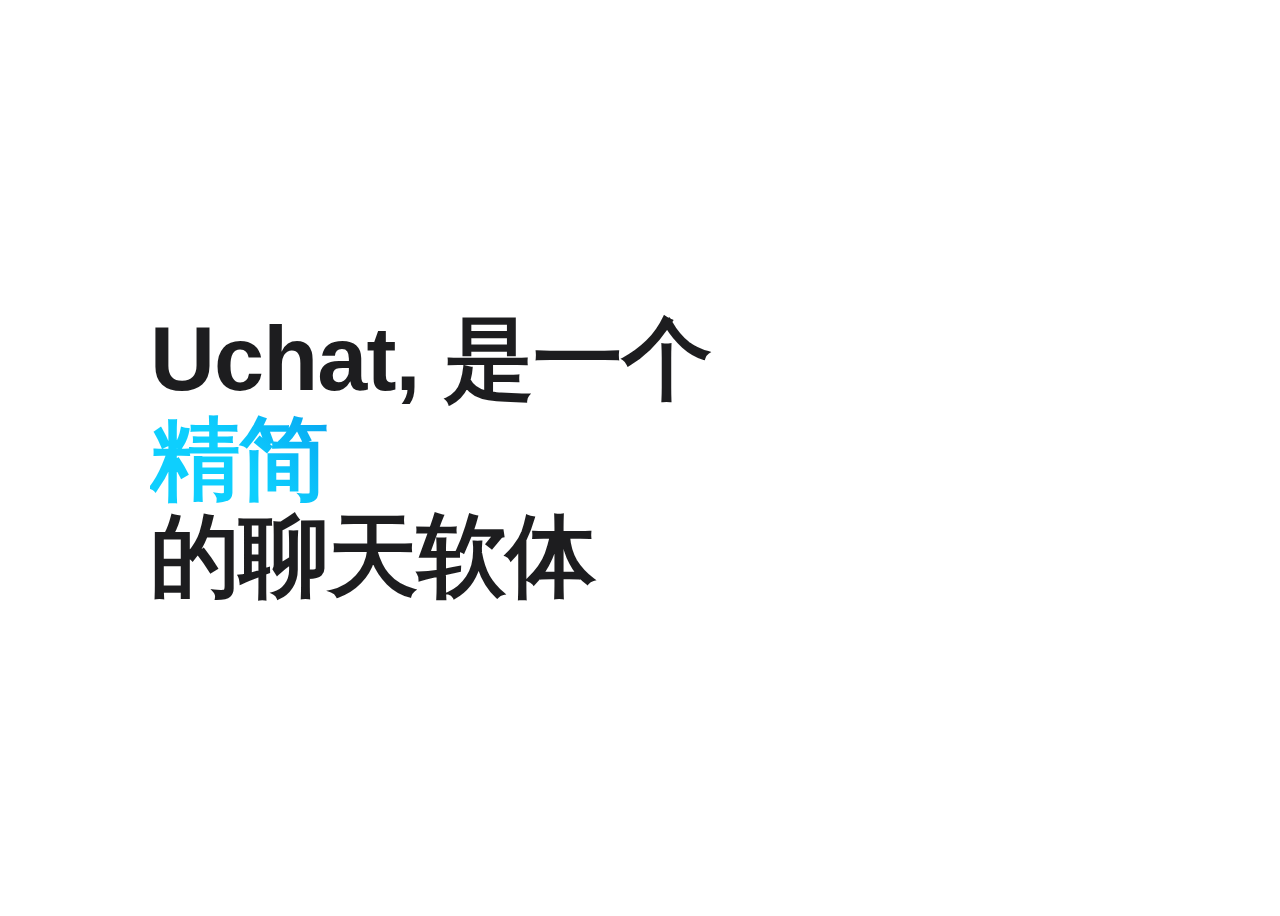
<file: intro.html>
<!DOCTYPE html>
<html lang="en">
<head>
    <meta charset="UTF-8">
    <meta http-equiv="X-UA-Compatible" content="IE=edge">
    <meta name="viewport" content="width=device-width, initial-scale=1.0">
    <title>Document</title>
    <style>
        :root {
  --offset: 6px;
}

body {
  display: flex;
  justify-content: center;
  align-items: center;
  min-height: 100vh;
}

h2 {
  width: 980px;
  font-size: 90px;
  font-family: Helvetica;
  line-height: 101%;
  letter-spacing: -0.01em;
  color: #1d1d1f;
}

.mask {
  height: 100px;
  position: relative;
  overflow: hidden;
  margin-top: var(--offset);
}

.mask span {
  display: block;
  box-sizing: border-box;
  position: absolute;
  top: 100px;
  padding-bottom: var(--offset);
  
  background-size: 100% 100%;
  -webkit-background-clip: text;
  background-clip: text;
  -webkit-text-fill-color: transparent;
  background-repeat: no-repeat;
}

.mask span[data-show] {
  display: block;
  transform: translateY(-100%);
  transition: .5s transform ease-in-out;
}

.mask span[data-up] {
    display: block;
  transform: translateY(-200%);
  transition: .5s transform ease-in-out;
}

.mask span:nth-child(1) {
  background-image: linear-gradient(45deg, #0ecffe 50%, #07a6f1);
}

.mask span:nth-child(2) {
  background-image: linear-gradient(45deg, #18e198 50%, #0ec15d);
}

.mask span:nth-child(3) {
  background-image: linear-gradient(45deg, #8a7cfb 50%, #633e9c);
}

.mask span:nth-child(4) {
  background-image: linear-gradient(45deg, #fa7671 50%, #f45f7f);
}
 #q{
position: relative;
top:-11px;
left:5px;

 }
 </style>
</head>
<body>
    <h2>
        Uchat, 是一个
        <div class="mask">
          <span data-show>精简</span>
          <span>高情商</span>
          <span>好用</span>
          <span>好使</span>
        </div>
        <div>的聊天软体</div>
      </h2>
      <script>
        setInterval(function () {
  const show = document.querySelector('span[data-show]')
  const next = show.nextElementSibling || document.querySelector('span:first-child')
  const up = document.querySelector('span[data-up]')
  
  if (up) {
    up.removeAttribute('data-up')
  }
  
  show.removeAttribute('data-show')
  show.setAttribute('data-up', '')
  
  next.setAttribute('data-show', '')
}, 2000)
      </script>
</body>
</html>
</file>
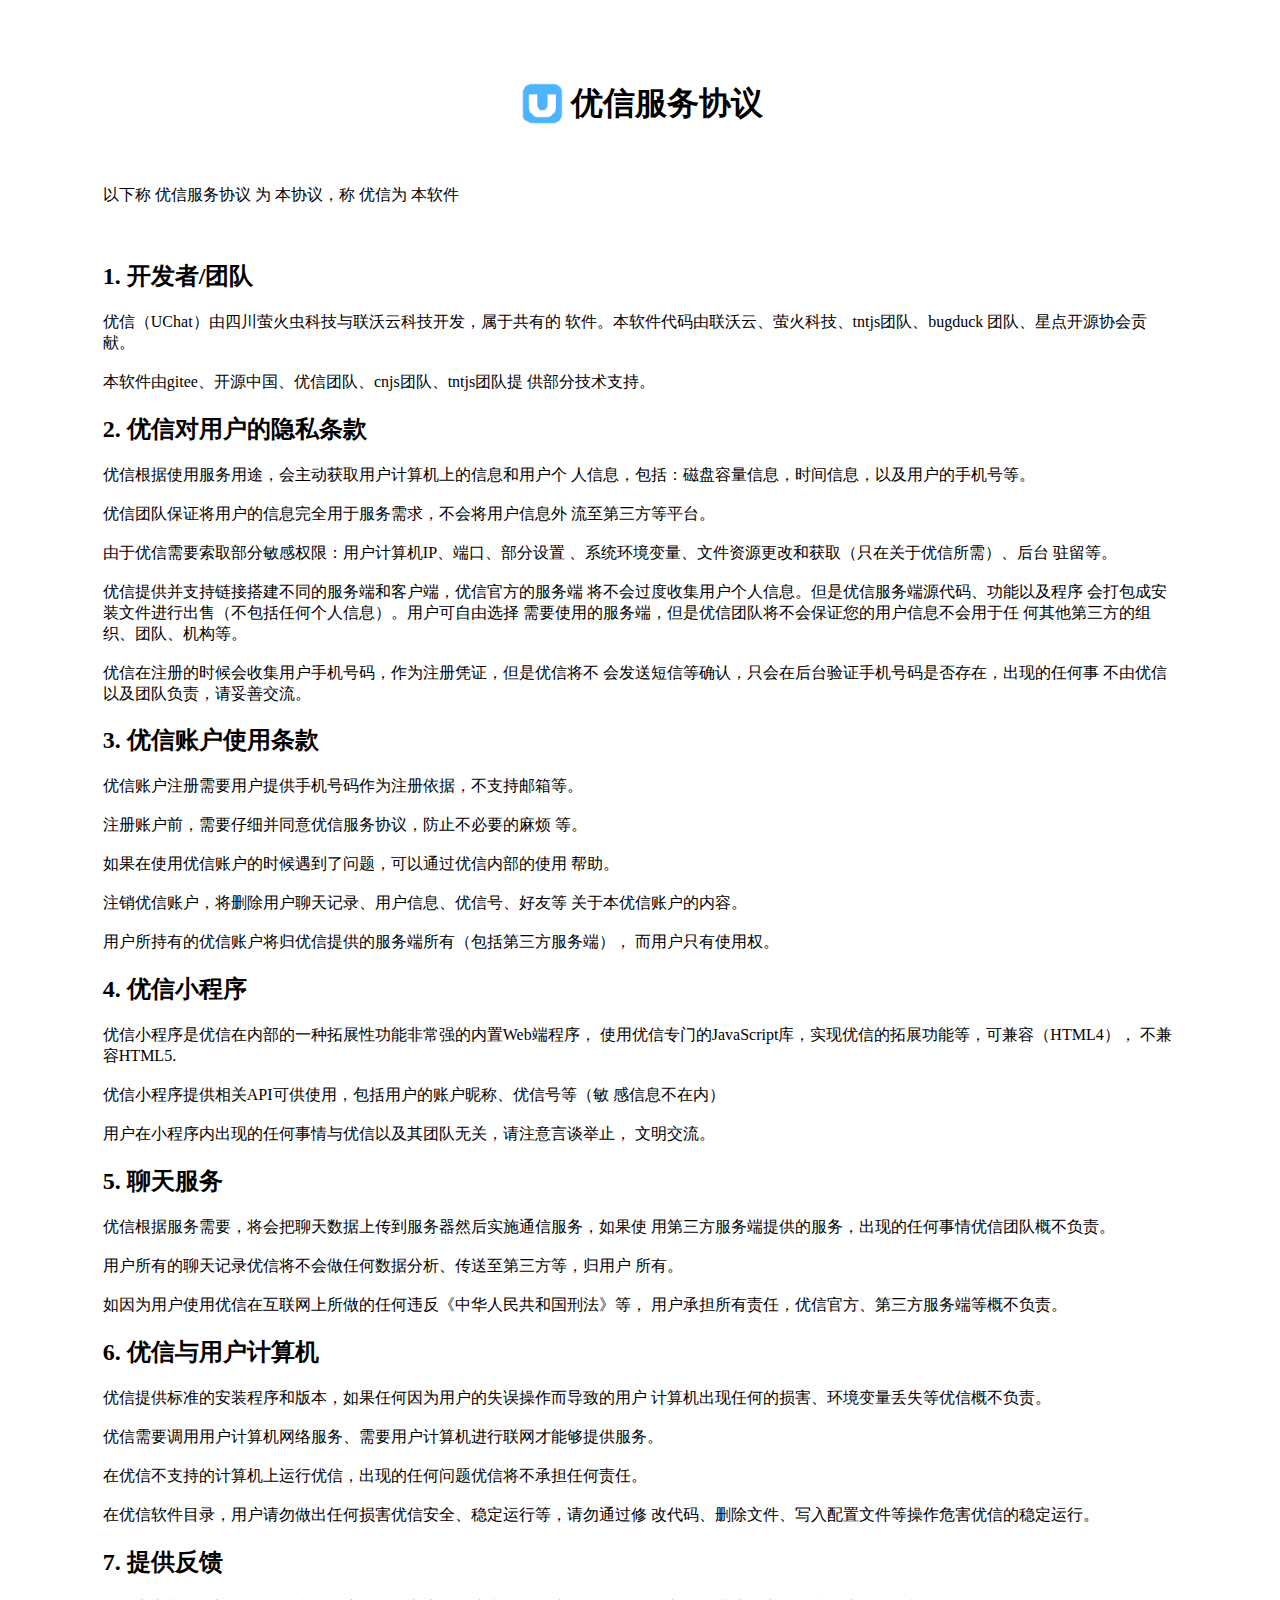
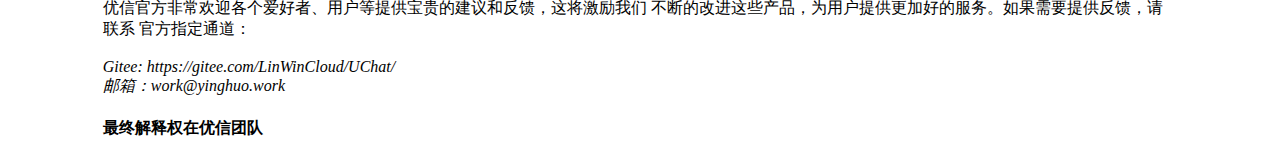
<file: pages/AgreeMent.html>
<!DOCTYPE html>
<html>
    <head>
        <title>优信服务协议</title>
        <meta charset="utf-8" />
        <meta name="viewport" content="width=device-width, initial-scale=1.0, maximum-scale=1.0, minimum-scale=1.0, user-scalable=no">
    </head>
    <body>
        <style>
            .logo{
                width: 50px;
                height: 50px;
                background-image: url(../assets/img/icon.png);
                background-repeat: no-repeat;
                background-size: cover;
            }
            .title{
                width: 250px;
                height: 40px;
                border-bottom: black solid 3px;
                border-left: black solid 10px;
            }
        </style>
        <div align="center">
            <div style="width: 85%">
                <div style="width: 100%;height: 50px;"></div>
                <table>
                    <td>
                        <div class="logo"></div>
                    </td>
                    <td>
                        <h1>优信服务协议</h1>
                    </td>
                </table>
                <div align="left">
                    <br />
                    <p>以下称 优信服务协议 为 本协议，称 优信为 本软件</p>
                    <br />
                    <h2>1. 开发者/团队</h2>
                    <p>
                        优信（UChat）由四川萤火虫科技与联沃云科技开发，属于共有的
                        软件。本软件代码由联沃云、萤火科技、tntjs团队、bugduck
                        团队、星点开源协会贡献。
                        <br /><br />
                        本软件由gitee、开源中国、优信团队、cnjs团队、tntjs团队提
                        供部分技术支持。
                    </p>
                    <h2>2. 优信对用户的隐私条款</h2>
                    <p>
                        优信根据使用服务用途，会主动获取用户计算机上的信息和用户个
                        人信息，包括：磁盘容量信息，时间信息，以及用户的手机号等。
                        <br /><br />
                        优信团队保证将用户的信息完全用于服务需求，不会将用户信息外
                        流至第三方等平台。
                        <br /><br />
                        由于优信需要索取部分敏感权限：用户计算机IP、端口、部分设置
                        、系统环境变量、文件资源更改和获取（只在关于优信所需）、后台
                        驻留等。
                        <br /><br />
                        优信提供并支持链接搭建不同的服务端和客户端，优信官方的服务端
                        将不会过度收集用户个人信息。但是优信服务端源代码、功能以及程序
                        会打包成安装文件进行出售（不包括任何个人信息）。用户可自由选择
                        需要使用的服务端，但是优信团队将不会保证您的用户信息不会用于任
                        何其他第三方的组织、团队、机构等。
                        <br /><br />
                        优信在注册的时候会收集用户手机号码，作为注册凭证，但是优信将不
                        会发送短信等确认，只会在后台验证手机号码是否存在，出现的任何事
                        不由优信以及团队负责，请妥善交流。
                    </p>
                    <h2>3. 优信账户使用条款</h2>
                    <p>
                        优信账户注册需要用户提供手机号码作为注册依据，不支持邮箱等。
                        <br /><br />
                        注册账户前，需要仔细并同意优信服务协议，防止不必要的麻烦
                        等。
                        <br /><br />
                        如果在使用优信账户的时候遇到了问题，可以通过优信内部的使用
                        帮助。
                        <br /><br />
                        注销优信账户，将删除用户聊天记录、用户信息、优信号、好友等
                        关于本优信账户的内容。
                        <br /><br />
                        用户所持有的优信账户将归优信提供的服务端所有（包括第三方服务端），
                        而用户只有使用权。
                    </p>
                    <h2>4. 优信小程序</h2>
                    <p>
                        优信小程序是优信在内部的一种拓展性功能非常强的内置Web端程序，
                        使用优信专门的JavaScript库，实现优信的拓展功能等，可兼容（HTML4），
                        不兼容HTML5.
                        <br /><br />
                        优信小程序提供相关API可供使用，包括用户的账户昵称、优信号等（敏
                        感信息不在内）
                        <br /><br />
                        用户在小程序内出现的任何事情与优信以及其团队无关，请注意言谈举止，
                        文明交流。
                    </p>
                    <h2>5. 聊天服务</h2>
                    <p>
                        优信根据服务需要，将会把聊天数据上传到服务器然后实施通信服务，如果使
                        用第三方服务端提供的服务，出现的任何事情优信团队概不负责。
                        <br /><br />
                        用户所有的聊天记录优信将不会做任何数据分析、传送至第三方等，归用户
                        所有。
                        <br /><br />
                        如因为用户使用优信在互联网上所做的任何违反《中华人民共和国刑法》等，
                        用户承担所有责任，优信官方、第三方服务端等概不负责。
                    </p>
                    <h2>6. 优信与用户计算机</h2>
                    <p>
                        优信提供标准的安装程序和版本，如果任何因为用户的失误操作而导致的用户
                        计算机出现任何的损害、环境变量丢失等优信概不负责。
                        <br /><br />
                        优信需要调用用户计算机网络服务、需要用户计算机进行联网才能够提供服务。
                        <br /><br />
                        在优信不支持的计算机上运行优信，出现的任何问题优信将不承担任何责任。
                        <br /><br />
                        在优信软件目录，用户请勿做出任何损害优信安全、稳定运行等，请勿通过修
                        改代码、删除文件、写入配置文件等操作危害优信的稳定运行。
                    </p>
                    <h2>7. 提供反馈</h2>
                    <p>
                        优信官方非常欢迎各个爱好者、用户等提供宝贵的建议和反馈，这将激励我们
                        不断的改进这些产品，为用户提供更加好的服务。如果需要提供反馈，请联系
                        官方指定通道：
                        <br /><br />
                        <em>Gitee: https://gitee.com/LinWinCloud/UChat/</em>
                        <br/>
                        <em>邮箱：work@yinghuo.work</em>
                    </p>
                    <h4>最终解释权在优信团队</h4>
                </div>
            </div>
        </div>
    </body>
</html>
</file>
